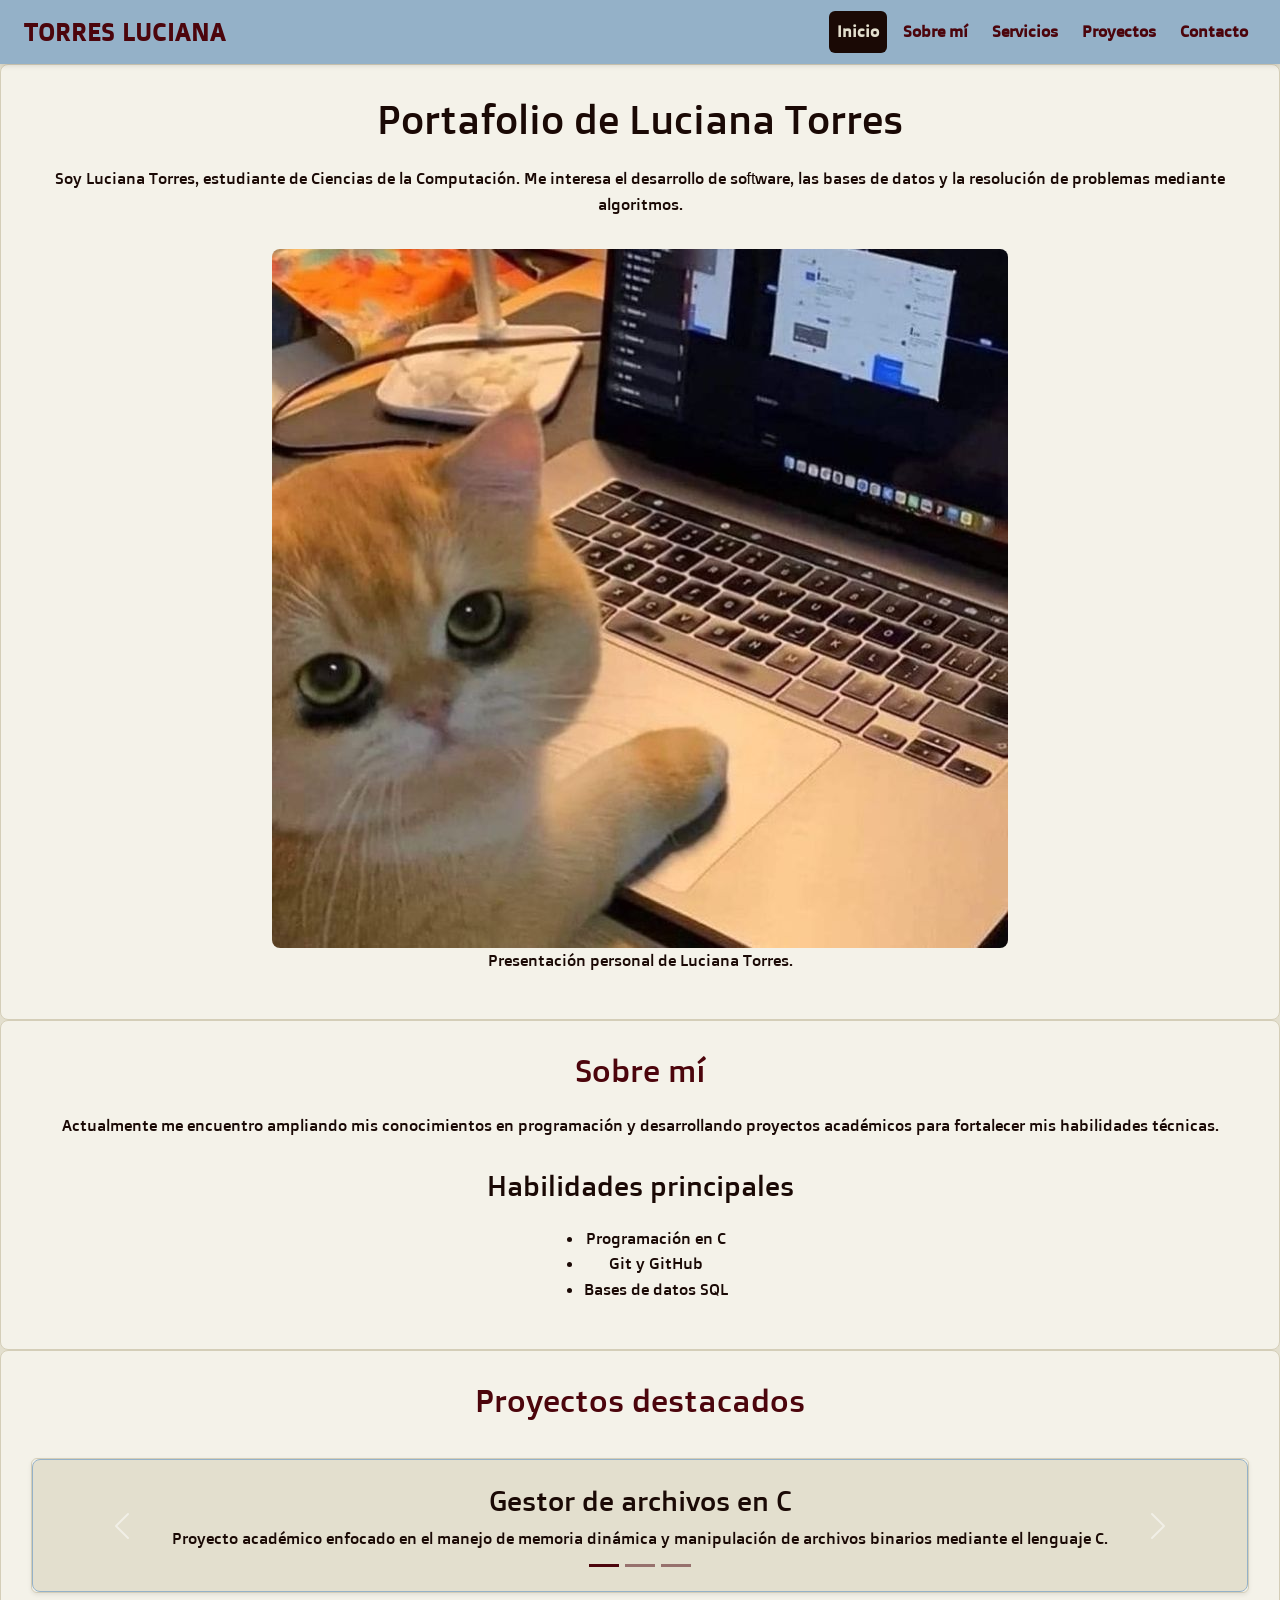
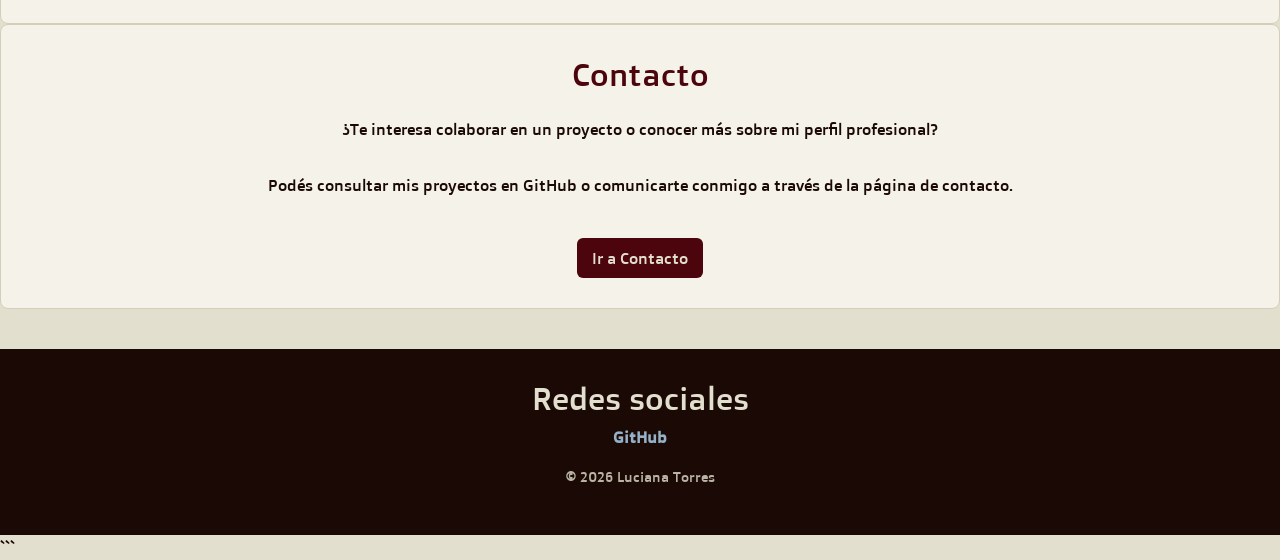
<file: index.html>
<!DOCTYPE html>
<html lang="es">
<head>
    <meta charset="UTF-8">
    <meta name="viewport" content="width=device-width, initial-scale=1.0">

    <!-- SEO -->
    <title>Portafolio de Luciana Torres | Estudiante de Ciencias de la Computación</title>
    <meta name="description" content="Portafolio profesional de Luciana Torres, estudiante de Ciencias de la Computación. Conocé sus habilidades en programación, bases de datos, Git, GitHub y sus proyectos académicos.">
    <meta name="keywords" content="Luciana Torres, portafolio, Ciencias de la Computación, programación, C, SQL, bases de datos, Git, GitHub, desarrollo web">

    <!-- Bootstrap CSS -->
    <link href="https://cdn.jsdelivr.net/npm/bootstrap@5.3.0/dist/css/bootstrap.min.css" rel="stylesheet">

    <!-- Librería AOS (Animate On Scroll) -->
    <link rel="stylesheet" href="https://unpkg.com/aos@next/dist/aos.css">

    <!-- CSS propio -->
    <link rel="stylesheet" href="styles/styles.css">
</head>

<body>

    <!-- Navegación principal -->
    <header class="sticky-top">
        <nav class="navbar navbar-expand-lg mi-navbar" aria-label="Navegación principal">
            <div class="container-fluid px-4">

                <a class="navbar-brand mi-logo" href="index.html">
                    TORRES LUCIANA
                </a>

                <button
                    class="navbar-toggler mi-toggler"
                    type="button"
                    data-bs-toggle="collapse"
                    data-bs-target="#navbarNav"
                    aria-controls="navbarNav"
                    aria-expanded="false"
                    aria-label="Abrir menú de navegación">
                    <span class="navbar-toggler-icon"></span>
                </button>

                <div class="collapse navbar-collapse justify-content-end" id="navbarNav">
                    <ul class="navbar-nav gap-2">
                        <li class="nav-item">
                            <a class="nav-link active" aria-current="page" href="index.html">
                                Inicio
                            </a>
                        </li>

                        <li class="nav-item">
                            <a class="nav-link" href="pages/sobre-mi.html">
                                Sobre mí
                            </a>
                        </li>

                        <li class="nav-item">
                            <a class="nav-link" href="pages/servicios.html">
                                Servicios
                            </a>
                        </li>

                        <li class="nav-item">
                            <a class="nav-link" href="pages/proyectos.html">
                                Proyectos
                            </a>
                        </li>

                        <li class="nav-item">
                            <a class="nav-link" href="pages/contacto.html">
                                Contacto
                            </a>
                        </li>
                    </ul>
                </div>
            </div>
        </nav>
    </header>

    <main>

        <!-- Presentación principal -->
        <section class="seccion-hero" data-aos="fade-up">
            <h1>Portafolio de Luciana Torres</h1>

            <p>
                Soy Luciana Torres, estudiante de Ciencias de la Computación.
                Me interesa el desarrollo de software, las bases de datos
                y la resolución de problemas mediante algoritmos.
            </p>

            <figure data-aos="zoom-in" data-aos-delay="200">
                <img
                    src="image/foto-presentacion-luciana-torres.jpg"
                    alt="Presentación del portafolio de Luciana Torres"
                    loading="lazy">

                <figcaption>
                    Presentación personal de Luciana Torres.
                </figcaption>
            </figure>
        </section>

        <!-- Información personal y habilidades -->
        <section class="seccion-sobre-mi" data-aos="fade-right">
            <h2>Sobre mí</h2>

            <p>
                Actualmente me encuentro ampliando mis conocimientos en
                programación y desarrollando proyectos académicos para fortalecer
                mis habilidades técnicas.
            </p>

            <h3>Habilidades principales</h3>

            <ul>
                <li data-aos="fade-up" data-aos-delay="100">
                    Programación en C
                </li>

                <li data-aos="fade-up" data-aos-delay="200">
                    Git y GitHub
                </li>

                <li data-aos="fade-up" data-aos-delay="300">
                    Bases de datos SQL
                </li>
            </ul>
        </section>

        <!-- Proyectos destacados -->
        <section class="seccion-proyectos w-100" data-aos="fade-left">
            <h2>Proyectos destacados</h2>

            <div
                id="carouselProyectosIndex"
                class="carousel slide w-100 mt-3"
                data-bs-ride="carousel"
                aria-label="Carrusel de proyectos destacados">

                <div class="carousel-indicators">
                    <button
                        type="button"
                        data-bs-target="#carouselProyectosIndex"
                        data-bs-slide-to="0"
                        class="active"
                        aria-current="true"
                        aria-label="Ver proyecto 1">
                    </button>

                    <button
                        type="button"
                        data-bs-target="#carouselProyectosIndex"
                        data-bs-slide-to="1"
                        aria-label="Ver proyecto 2">
                    </button>

                    <button
                        type="button"
                        data-bs-target="#carouselProyectosIndex"
                        data-bs-slide-to="2"
                        aria-label="Ver proyecto 3">
                    </button>
                </div>

                <div class="carousel-inner rounded shadow-sm">

                    <div class="carousel-item active">
                        <article class="tarjeta-proyecto p-4 text-center">
                            <h3>Gestor de archivos en C</h3>

                            <p>
                                Proyecto académico enfocado en el manejo de
                                memoria dinámica y manipulación de archivos
                                binarios mediante el lenguaje C.
                            </p>
                        </article>
                    </div>

                    <div class="carousel-item">
                        <article class="tarjeta-proyecto p-4 text-center">
                            <h3>Base de datos SQL</h3>

                            <p>
                                Proyecto de modelado relacional, normalización
                                y consultas SQL para la gestión de un sistema
                                educativo.
                            </p>
                        </article>
                    </div>

                    <div class="carousel-item">
                        <article class="tarjeta-proyecto p-4 text-center">
                            <h3>Portafolio web responsive</h3>

                            <p>
                                Sitio web desarrollado con metodología
                                Mobile-First, CSS Grid, Flexbox y Bootstrap 5.
                            </p>
                        </article>
                    </div>

                </div>

                <button
                    class="carousel-control-prev"
                    type="button"
                    data-bs-target="#carouselProyectosIndex"
                    data-bs-slide="prev"
                    aria-label="Proyecto anterior">

                    <span
                        class="carousel-control-prev-icon"
                        aria-hidden="true">
                    </span>

                    <span class="visually-hidden">
                        Proyecto anterior
                    </span>
                </button>

                <button
                    class="carousel-control-next"
                    type="button"
                    data-bs-target="#carouselProyectosIndex"
                    data-bs-slide="next"
                    aria-label="Proyecto siguiente">

                    <span
                        class="carousel-control-next-icon"
                        aria-hidden="true">
                    </span>

                    <span class="visually-hidden">
                        Proyecto siguiente
                    </span>
                </button>
            </div>
        </section>

        <!-- Contacto -->
        <section class="seccion-contacto" data-aos="zoom-in">
            <h2>Contacto</h2>

            <p>
                ¿Te interesa colaborar en un proyecto o conocer más
                sobre mi perfil profesional?
            </p>

            <p>
                Podés consultar mis proyectos en GitHub o comunicarte
                conmigo a través de la página de contacto.
            </p>

            <a
                href="pages/contacto.html"
                class="btn btn-mi-estilo mt-2"
                data-aos="flip-up"
                data-aos-delay="200">
                Ir a Contacto
            </a>
        </section>

    </main>

    <!-- Pie de página -->
    <footer>
        <div class="redes">
            <h2>Redes sociales</h2>

            <a
                href="https://github.com/luciana-torres"
                target="_blank"
                rel="noopener noreferrer"
                class="link-footer"
                aria-label="Visitar perfil de Luciana Torres en GitHub">
                GitHub
            </a>
        </div>

        <p class="copyright">
            &copy; 2026 Luciana Torres
        </p>
    </footer>

    <!-- Bootstrap JS -->
    <script src="https://cdn.jsdelivr.net/npm/bootstrap@5.3.0/dist/js/bootstrap.bundle.min.js"></script>

    <!-- AOS JS -->
    <script src="https://unpkg.com/aos@next/dist/aos.js"></script>

    <script>
        AOS.init({
            duration: 800,
            once: true
        });
    </script>

</body>
</html>
```
</file>
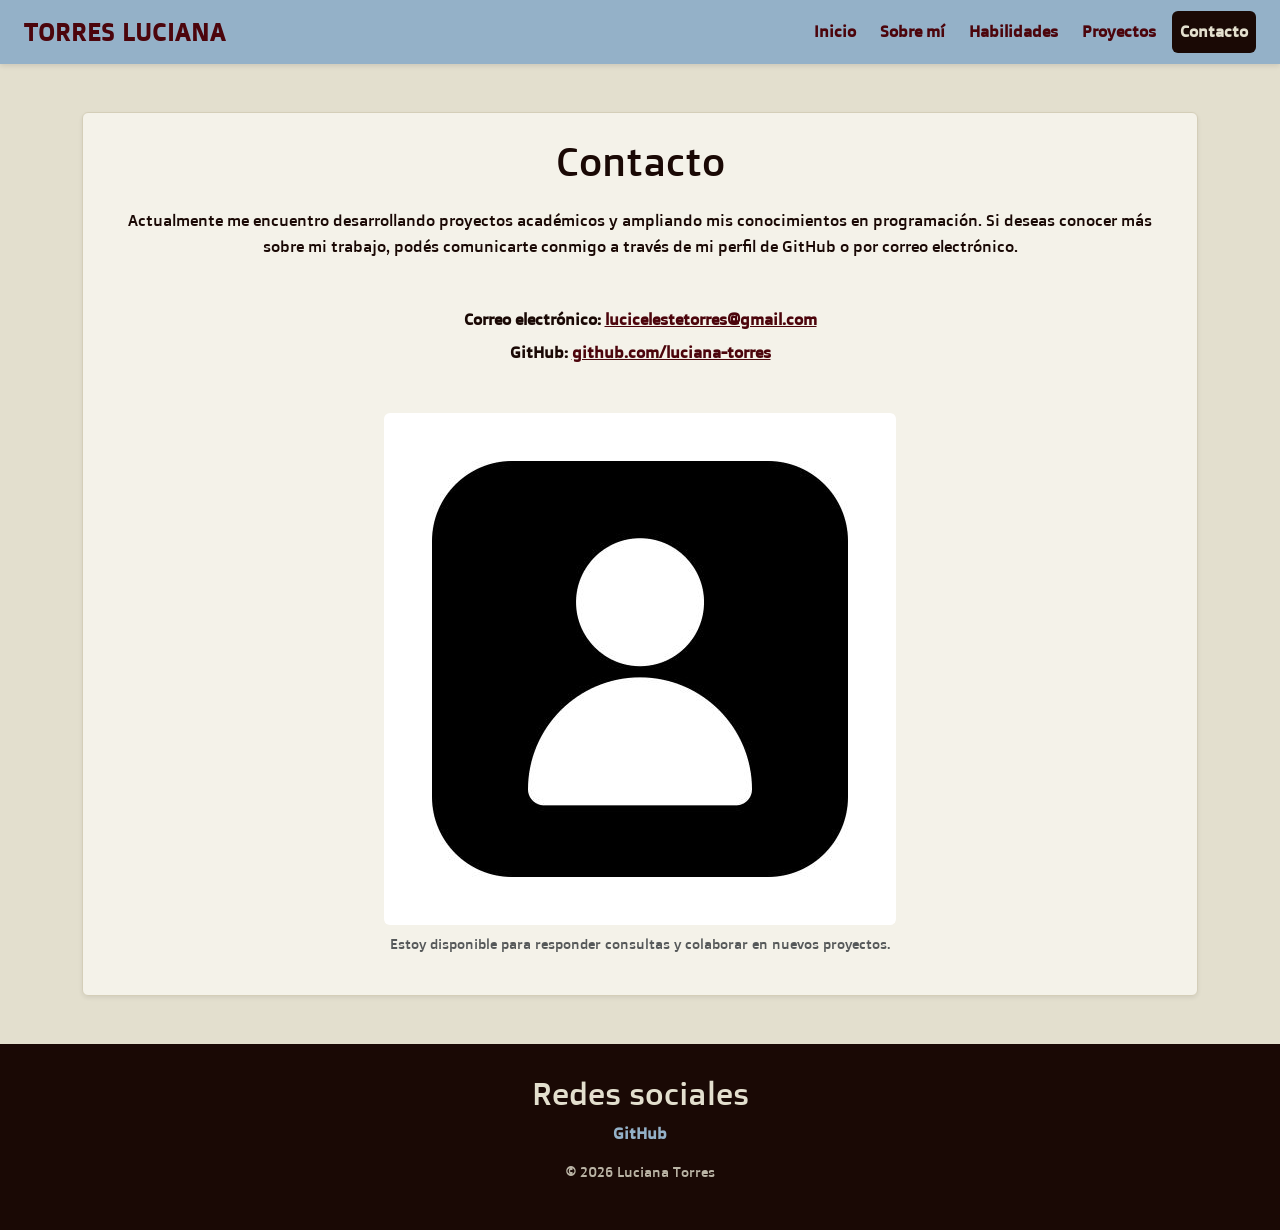
<file: pages/contacto.html>
<!DOCTYPE html>
<html lang="es">
<head>
    <meta charset="UTF-8">
    <meta name="viewport" content="width=device-width, initial-scale=1.0">

    <!-- SEO -->
    <title>Contacto | Luciana Torres - Portafolio de Ciencias de la Computación</title>
    <meta name="description" content="Contactá a Luciana Torres para conocer más sobre sus proyectos de programación, análisis de datos y desarrollo web. Encontrá sus medios de contacto y perfil de GitHub.">
    <meta name="keywords" content="Luciana Torres, contacto, portafolio, programación, análisis de datos, desarrollo web, GitHub, Ciencias de la Computación">

    <!-- Librería AOS (Animate On Scroll) -->
    <link rel="stylesheet" href="https://unpkg.com/aos@next/dist/aos.css">

    <!-- Bootstrap CSS -->
    <link
        href="https://cdn.jsdelivr.net/npm/bootstrap@5.3.0/dist/css/bootstrap.min.css"
        rel="stylesheet"
    >

    <!-- CSS propio -->
    <link rel="stylesheet" href="../styles/styles.css">
</head>

<body>

    <!-- Navegación principal -->
    <header class="sticky-top">
        <nav class="navbar navbar-expand-lg mi-navbar" aria-label="Navegación principal">
            <div class="container-fluid px-4">

                <a class="navbar-brand mi-logo" href="../index.html">
                    TORRES LUCIANA
                </a>

                <button
                    class="navbar-toggler mi-toggler"
                    type="button"
                    data-bs-toggle="collapse"
                    data-bs-target="#navbarNavContacto"
                    aria-controls="navbarNavContacto"
                    aria-expanded="false"
                    aria-label="Abrir menú de navegación"
                >
                    <span class="navbar-toggler-icon"></span>
                </button>

                <div
                    class="collapse navbar-collapse justify-content-end"
                    id="navbarNavContacto"
                >
                    <ul class="navbar-nav gap-2">

                        <li class="nav-item">
                            <a class="nav-link" href="../index.html">
                                Inicio
                            </a>
                        </li>

                        <li class="nav-item">
                            <a class="nav-link" href="sobre-mi.html">
                                Sobre mí
                            </a>
                        </li>

                        <li class="nav-item">
                            <a class="nav-link" href="servicios.html">
                                Habilidades
                            </a>
                        </li>

                        <li class="nav-item">
                            <a class="nav-link" href="proyectos.html">
                                Proyectos
                            </a>
                        </li>

                        <li class="nav-item">
                            <a
                                class="nav-link active"
                                aria-current="page"
                                href="contacto.html"
                            >
                                Contacto
                            </a>
                        </li>

                    </ul>
                </div>
            </div>
        </nav>
    </header>

    <main class="container my-5">

        <!-- Información de contacto -->
        <section
            class="seccion-contacto p-4 rounded shadow-sm"
            data-aos="fade-up"
        >

            <h1
                data-aos="fade-down"
                data-aos-delay="100"
            >
                Contacto
            </h1>

            <p
                data-aos="fade-up"
                data-aos-delay="200"
            >
                Actualmente me encuentro desarrollando proyectos académicos
                y ampliando mis conocimientos en programación. Si deseas
                conocer más sobre mi trabajo, podés comunicarte conmigo
                a través de mi perfil de GitHub o por correo electrónico.
            </p>

            <!-- Medios de contacto -->
            <ul class="list-unstyled d-flex flex-column gap-2 my-3">

                <li data-aos="fade-right" data-aos-delay="300">
                    <strong>Correo electrónico:</strong>

                    <a
                        href="mailto:lucicelestetorres@gmail.com"
                        class="link-contacto"
                    >
                        lucicelestetorres@gmail.com
                    </a>
                </li>

                <li data-aos="fade-right" data-aos-delay="400">
                    <strong>GitHub:</strong>

                    <a
                        href="https://github.com/luciana-torres"
                        target="_blank"
                        rel="noopener noreferrer"
                        class="link-contacto"
                        aria-label="Visitar perfil de Luciana Torres en GitHub"
                    >
                        github.com/luciana-torres
                    </a>
                </li>

            </ul>

            <!-- Imagen relacionada con el desarrollo -->
            <figure
                class="figure mt-3 text-center"
                data-aos="zoom-in"
                data-aos-delay="500"
            >

                <img
                    src="../image/contacto-desarrollo-proyectos.jpg"
                    alt="Espacio de trabajo relacionado con programación y desarrollo de proyectos"
                    class="figure-img img-fluid rounded"
                    loading="lazy"
                >

                <figcaption class="figure-caption">
                    Estoy disponible para responder consultas y colaborar
                    en nuevos proyectos.
                </figcaption>

            </figure>

        </section>

    </main>

    <!-- Pie de página -->
    <footer>

        <div class="redes">

            <h2>
                Redes sociales
            </h2>

            <a
                href="https://github.com/luciana-torres"
                target="_blank"
                rel="noopener noreferrer"
                class="link-footer"
                aria-label="Visitar perfil de Luciana Torres en GitHub"
            >
                GitHub
            </a>

        </div>

        <p class="copyright">
            &copy; 2026 Luciana Torres
        </p>

    </footer>

    <!-- Bootstrap JS -->
    <script
        src="https://cdn.jsdelivr.net/npm/bootstrap@5.3.0/dist/js/bootstrap.bundle.min.js"
    ></script>

    <!-- AOS JS -->
    <script src="https://unpkg.com/aos@next/dist/aos.js"></script>

    <script>
        AOS.init({
            duration: 800,
            once: true
        });
    </script>

</body>
</html>
</file>
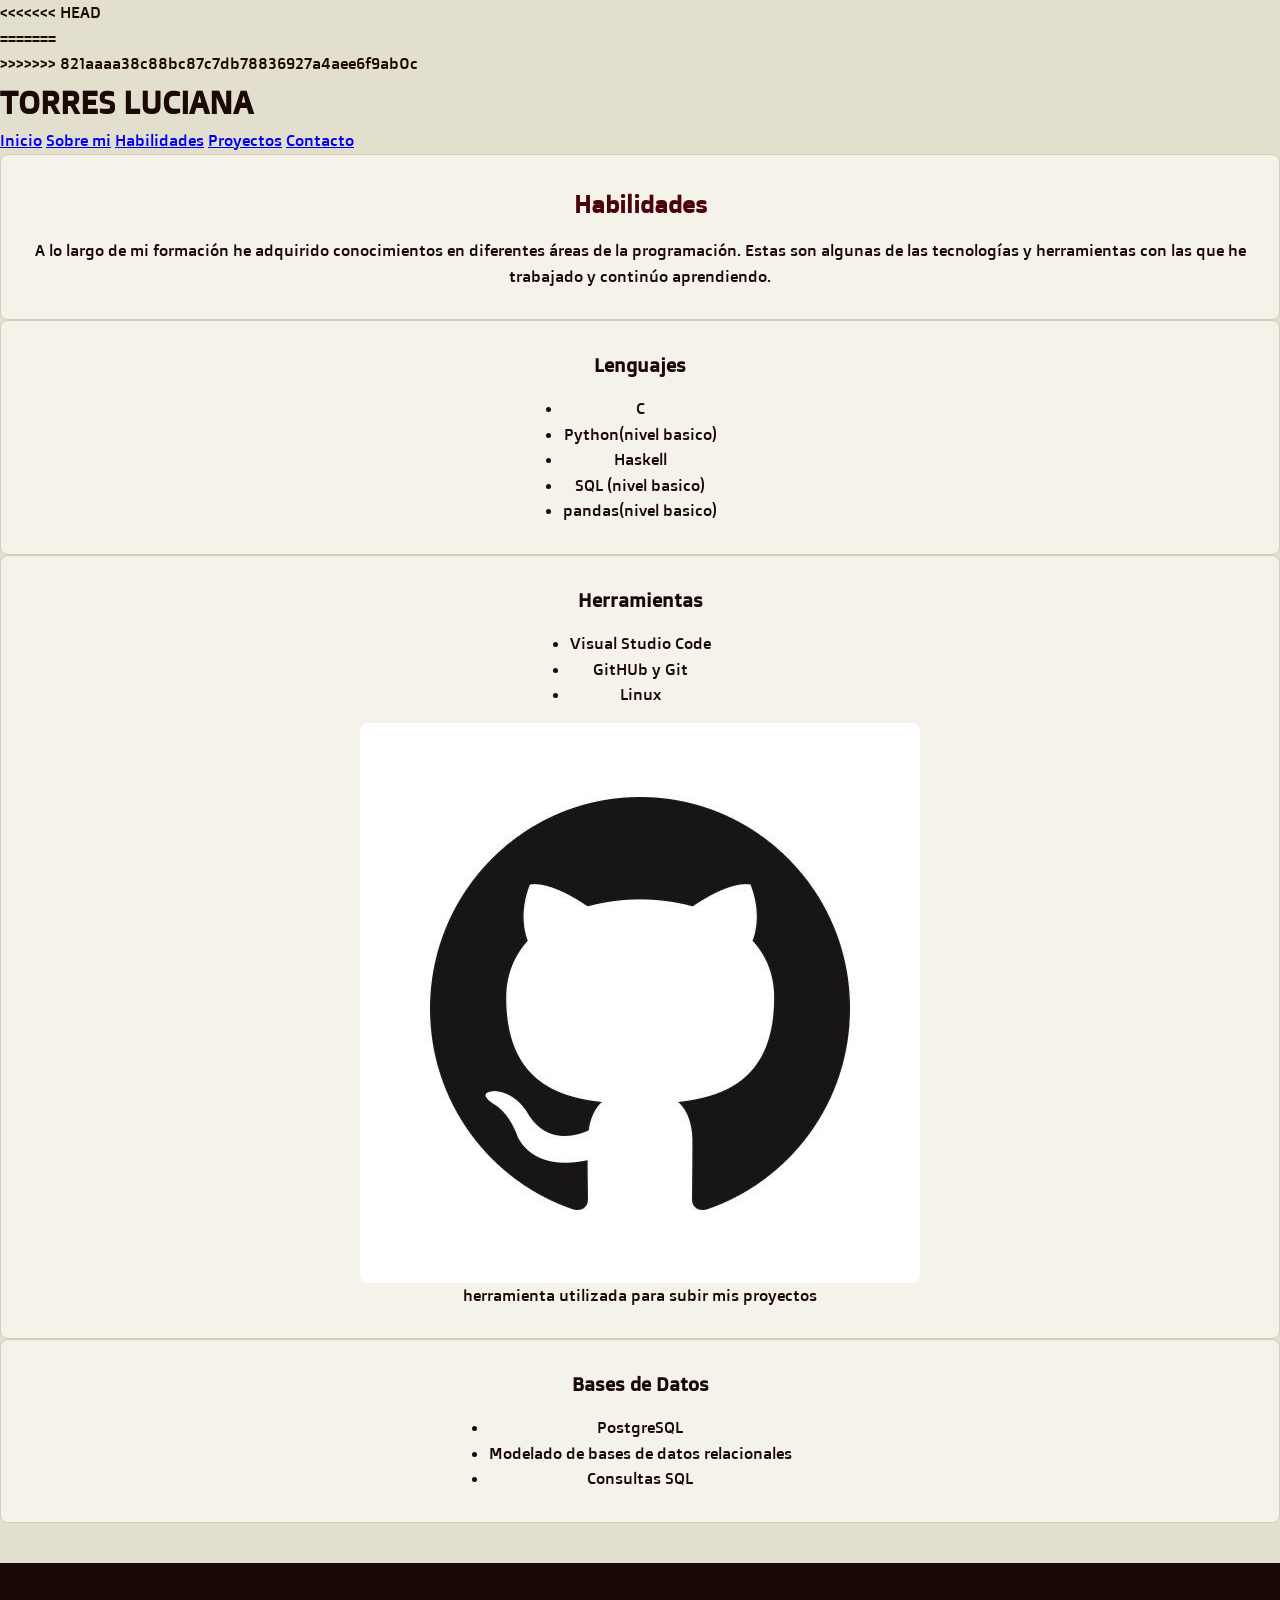
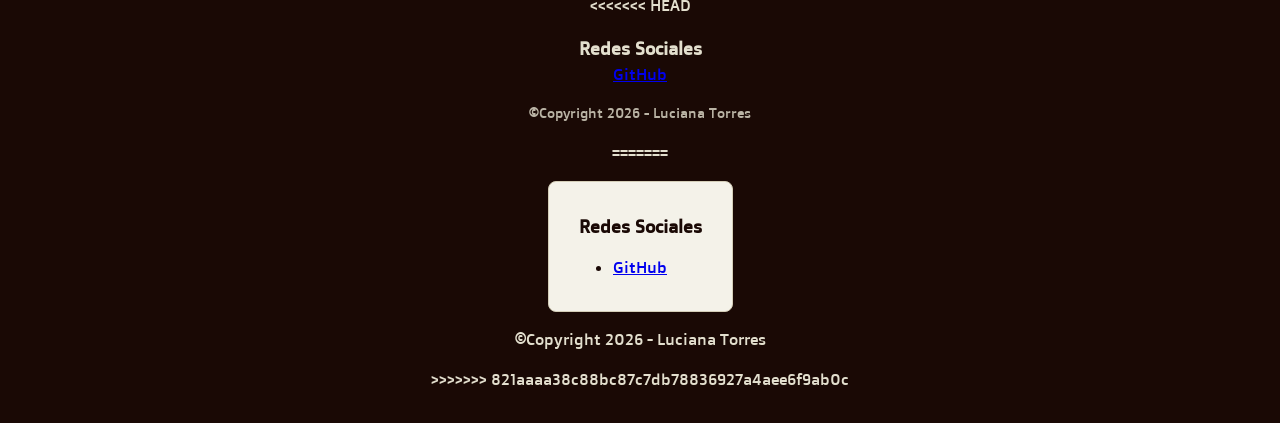
<file: pages/habilidades.html>
<!DOCTYPE html>
<html lang="es">
<head>
    <meta charset="UTF-8">
    <meta name="viewport" content="width=device-width, initial-scale=1.0">
    <title>TORRES LUCIANA |Portafolio personal</title>
<<<<<<< HEAD

    <!-- Enlace a archivo CSS externo -->
    <link rel="stylesheet" href="../styles/styles.css">
</head>
<body>
    <header class="cabecera">
=======
</head>
<body>
    <header>
>>>>>>> 821aaaa38c88bc87c7db78836927a4aee6f9ab0c
        <h1>
            TORRES LUCIANA
        </h1>

        <nav>
            <a href="../index.html">Inicio</a>
            <a href="sobre_mi.html"">Sobre mi</a>
            <a href="#">Habilidades</a>
            <a href="proyectos.html">Proyectos</a>
            <a href="contacto.html">Contacto</a>
        </nav>
    </header>

    <main>
        <section>
            <h2>Habilidades</h2>

        <p>
            A lo largo de mi formación he adquirido conocimientos en diferentes
            áreas de la programación. Estas son algunas de las tecnologías y
            herramientas con las que he trabajado y continúo aprendiendo.
        </p>

        </section>

        <section>
            <h3>Lenguajes</h3>

            <ul>
                <li>C</li>
                <li>Python(nivel basico)</li>
                <li>Haskell</li>
                <li>SQL (nivel basico)</li>
                <li>pandas(nivel basico)</li>
            </ul>

        </section>

        <section>
            <h3>Herramientas</h3>

            <ul>
                <li>Visual Studio Code</li>
                <li>GitHUb y Git</li>
                <li>Linux</li>
            </ul>

            <figure>
                <img src="../image/herramienta.jpg" alt="logo de github">
                <figcaption>herramienta utilizada para subir mis proyectos</figcaption>
            </figure>
        </section>

        <section>
            <h3>Bases de Datos</h3>

            <ul>
                <li>PostgreSQL</li>
                <li>Modelado de bases de datos relacionales</li>
                <li>Consultas SQL</li>
            </ul>
        </section>
    </main>

    <footer>
<<<<<<< HEAD
        <div class="redes">
            <h3>Redes Sociales</h3>
            <a href="https://github.com/luciana-torres" target="_blank">GitHub</a>
        </div>
        
        <p class="copyright">&copy;Copyright 2026 - Luciana Torres</p>
=======
        <section>
            <h3>Redes Sociales</h3>
            <ul>
                <li><a href="https://github.com/luciana-torres" target="_blank">GitHub</a></li>
            </ul>

        </section>

        <p>©Copyright 2026 - Luciana Torres</p>

>>>>>>> 821aaaa38c88bc87c7db78836927a4aee6f9ab0c
    </footer>
    
</body>
</html>
</file>
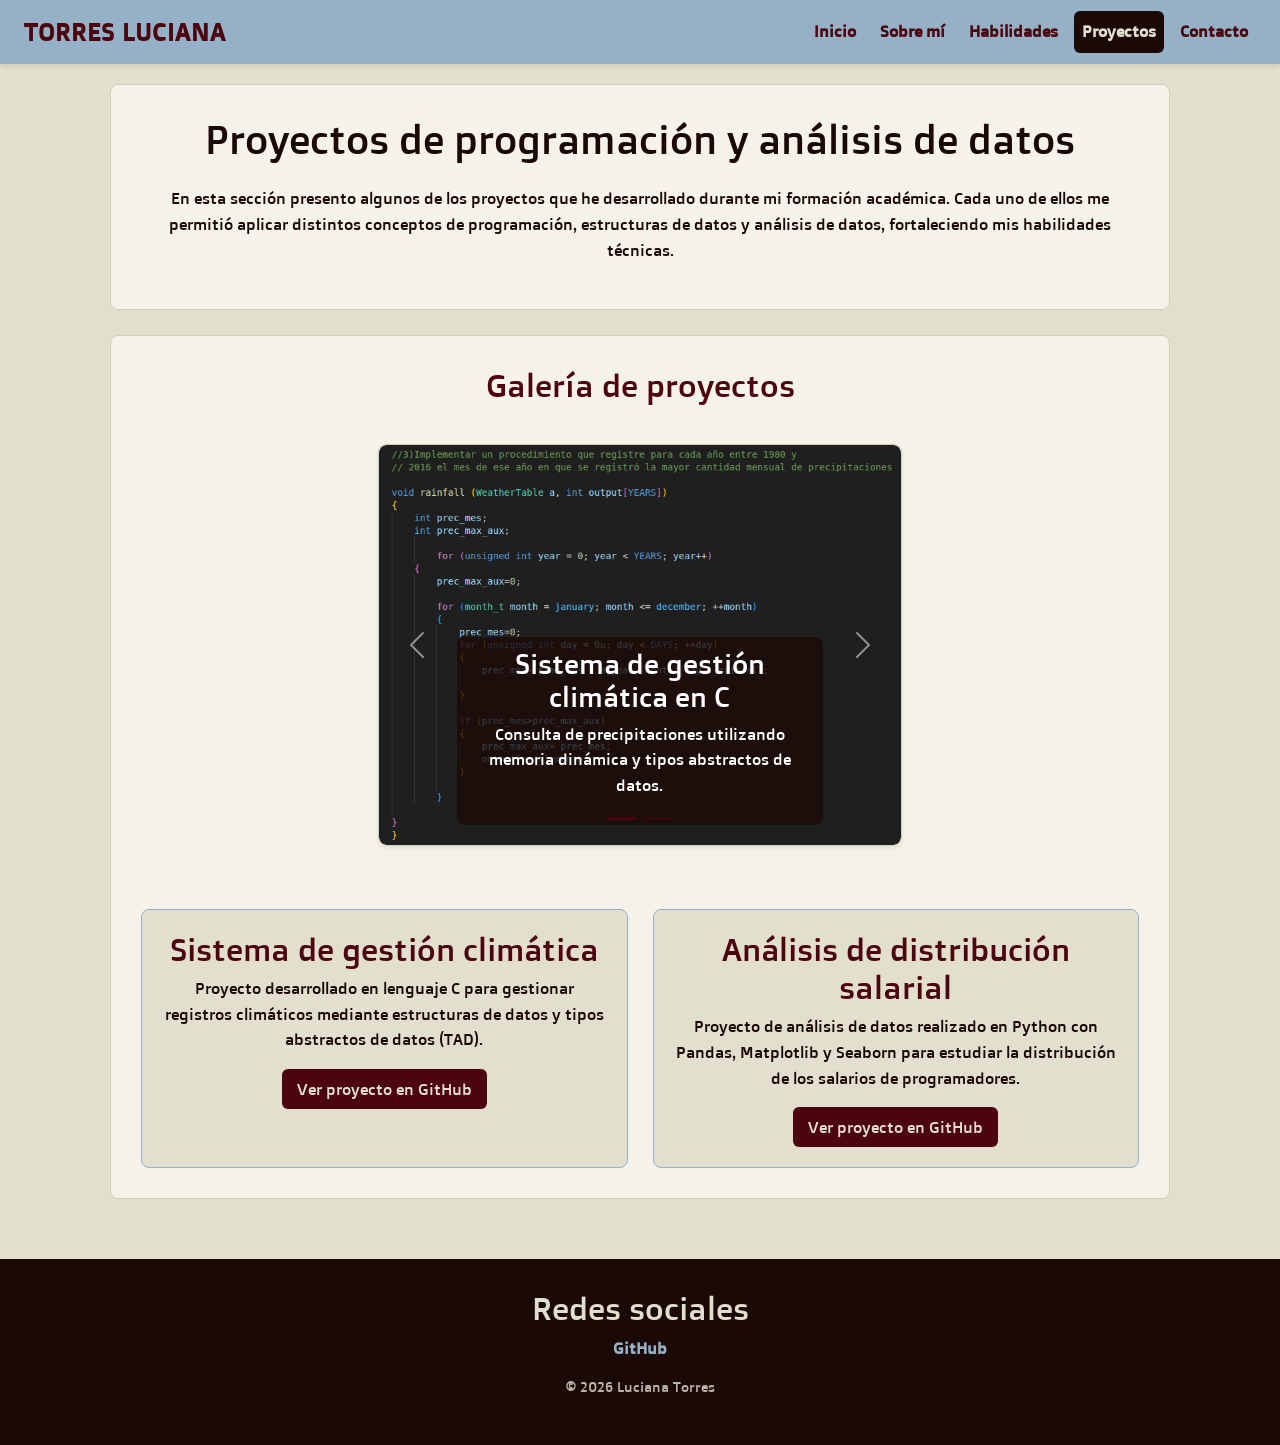
<file: pages/proyectos.html>
<!DOCTYPE html>
<html lang="es">
<head>
    <meta charset="UTF-8">
    <meta name="viewport" content="width=device-width, initial-scale=1.0">

    <!-- SEO -->
    <title>Proyectos de programación y análisis de datos | Luciana Torres</title>
    <meta name="description" content="Conocé los proyectos académicos de Luciana Torres en programación C, estructuras de datos, gestión climática y análisis de datos con Python, Pandas y visualización.">
    <meta name="keywords" content="Luciana Torres, proyectos de programación, proyectos académicos, lenguaje C, estructuras de datos, análisis de datos, Python, Pandas, Matplotlib, Seaborn">

    <!-- Librería AOS (Animate On Scroll) -->
    <link rel="stylesheet" href="https://unpkg.com/aos@next/dist/aos.css">

    <!-- Bootstrap CSS -->
    <link
        href="https://cdn.jsdelivr.net/npm/bootstrap@5.3.0/dist/css/bootstrap.min.css"
        rel="stylesheet"
    >

    <!-- CSS propio -->
    <link rel="stylesheet" href="../styles/styles.css">
</head>

<body>

    <!-- Navegación principal -->
    <header class="sticky-top">
        <nav class="navbar navbar-expand-lg mi-navbar" aria-label="Navegación principal">
            <div class="container-fluid px-4">

                <a class="navbar-brand mi-logo" href="../index.html">
                    TORRES LUCIANA
                </a>

                <button
                    class="navbar-toggler mi-toggler"
                    type="button"
                    data-bs-toggle="collapse"
                    data-bs-target="#navbarNav"
                    aria-controls="navbarNav"
                    aria-expanded="false"
                    aria-label="Abrir menú de navegación"
                >
                    <span class="navbar-toggler-icon"></span>
                </button>

                <div
                    class="collapse navbar-collapse justify-content-end"
                    id="navbarNav"
                >
                    <ul class="navbar-nav gap-2">

                        <li class="nav-item">
                            <a class="nav-link" href="../index.html">
                                Inicio
                            </a>
                        </li>

                        <li class="nav-item">
                            <a class="nav-link" href="sobre-mi.html">
                                Sobre mí
                            </a>
                        </li>

                        <li class="nav-item">
                            <a class="nav-link" href="servicios.html">
                                Habilidades
                            </a>
                        </li>

                        <li class="nav-item">
                            <a
                                class="nav-link active"
                                aria-current="page"
                                href="proyectos.html"
                            >
                                Proyectos
                            </a>
                        </li>

                        <li class="nav-item">
                            <a class="nav-link" href="contacto.html">
                                Contacto
                            </a>
                        </li>

                    </ul>
                </div>
            </div>
        </nav>
    </header>

    <main class="main-proyectos">

        <!-- Introducción -->
        <section
            class="seccion-intro-proyectos"
            data-aos="fade-down"
        >
            <h1>Proyectos de programación y análisis de datos</h1>

            <p>
                En esta sección presento algunos de los proyectos que he
                desarrollado durante mi formación académica. Cada uno de ellos
                me permitió aplicar distintos conceptos de programación,
                estructuras de datos y análisis de datos, fortaleciendo
                mis habilidades técnicas.
            </p>
        </section>

        <!-- Galería de proyectos -->
        <section class="seccion-galeria-proyectos">

            <h2
                class="text-center mb-4"
                data-aos="fade-up"
            >
                Galería de proyectos
            </h2>

            <div
                id="carouselGaleriaProyectos"
                class="carousel slide shadow-sm rounded overflow-hidden mb-5"
                data-bs-ride="carousel"
                data-aos="zoom-in"
                data-aos-delay="100"
                aria-label="Galería de proyectos académicos"
            >

                <div class="carousel-indicators">

                    <button
                        type="button"
                        data-bs-target="#carouselGaleriaProyectos"
                        data-bs-slide-to="0"
                        class="active"
                        aria-current="true"
                        aria-label="Ver proyecto de gestión climática"
                    ></button>

                    <button
                        type="button"
                        data-bs-target="#carouselGaleriaProyectos"
                        data-bs-slide-to="1"
                        aria-label="Ver proyecto de análisis salarial"
                    ></button>

                </div>

                <div class="carousel-inner">

                    <!-- Proyecto de gestión climática -->
                    <div class="carousel-item active">

                        <img
                            src="../image/sistema-gestion-climatica-c.png"
                            class="d-block w-100 img-carousel"
                            alt="Captura del sistema de gestión climática desarrollado en lenguaje C"
                            loading="lazy"
                        >

                        <div class="carousel-caption d-none d-md-block caption-custom">

                            <h3>
                                Sistema de gestión climática en C
                            </h3>

                            <p>
                                Consulta de precipitaciones utilizando
                                memoria dinámica y tipos abstractos de datos.
                            </p>

                        </div>
                    </div>

                    <!-- Proyecto de análisis salarial -->
                    <div class="carousel-item">

                        <img
                            src="../image/analisis-distribucion-salarial-python.png"
                            class="d-block w-100 img-carousel"
                            alt="Gráfico de distribución salarial realizado con Python y herramientas de análisis de datos"
                            loading="lazy"
                        >

                        <div class="carousel-caption d-none d-md-block caption-custom">

                            <h3>
                                Análisis de distribución salarial
                            </h3>

                            <p>
                                Análisis de datos mediante Python, Pandas,
                                Matplotlib y Seaborn.
                            </p>

                        </div>
                    </div>

                </div>

                <button
                    class="carousel-control-prev"
                    type="button"
                    data-bs-target="#carouselGaleriaProyectos"
                    data-bs-slide="prev"
                    aria-label="Proyecto anterior"
                >
                    <span
                        class="carousel-control-prev-icon"
                        aria-hidden="true"
                    ></span>

                    <span class="visually-hidden">
                        Proyecto anterior
                    </span>
                </button>

                <button
                    class="carousel-control-next"
                    type="button"
                    data-bs-target="#carouselGaleriaProyectos"
                    data-bs-slide="next"
                    aria-label="Proyecto siguiente"
                >
                    <span
                        class="carousel-control-next-icon"
                        aria-hidden="true"
                    ></span>

                    <span class="visually-hidden">
                        Proyecto siguiente
                    </span>
                </button>

            </div>

            <!-- Descripción de proyectos -->
            <div class="galeria-proyectos">

                <article
                    class="tarjeta-proyecto"
                    data-aos="fade-right"
                    data-aos-delay="200"
                >
                    <h2>
                        Sistema de gestión climática
                    </h2>

                    <p>
                        Proyecto desarrollado en lenguaje C para gestionar
                        registros climáticos mediante estructuras de datos
                        y tipos abstractos de datos (TAD).
                    </p>

                    <a
                        href="https://github.com/luciana-torres"
                        target="_blank"
                        rel="noopener noreferrer"
                        class="btn btn-mi-estilo align-self-start"
                        aria-label="Ver el proyecto de gestión climática en GitHub"
                    >
                        Ver proyecto en GitHub
                    </a>
                </article>

                <article
                    class="tarjeta-proyecto"
                    data-aos="fade-left"
                    data-aos-delay="300"
                >
                    <h2>
                        Análisis de distribución salarial
                    </h2>

                    <p>
                        Proyecto de análisis de datos realizado en Python
                        con Pandas, Matplotlib y Seaborn para estudiar
                        la distribución de los salarios de programadores.
                    </p>

                    <a
                        href="https://github.com/luciana-torres"
                        target="_blank"
                        rel="noopener noreferrer"
                        class="btn btn-mi-estilo align-self-start"
                        aria-label="Ver el proyecto de análisis salarial en GitHub"
                    >
                        Ver proyecto en GitHub
                    </a>
                </article>

            </div>

        </section>

    </main>

    <!-- Pie de página -->
    <footer>

        <div class="redes">

            <h2>
                Redes sociales
            </h2>

            <a
                href="https://github.com/luciana-torres"
                target="_blank"
                rel="noopener noreferrer"
                class="link-footer"
                aria-label="Visitar perfil de Luciana Torres en GitHub"
            >
                GitHub
            </a>

        </div>

        <p class="copyright">
            &copy; 2026 Luciana Torres
        </p>

    </footer>

    <!-- Bootstrap JS -->
    <script
        src="https://cdn.jsdelivr.net/npm/bootstrap@5.3.0/dist/js/bootstrap.bundle.min.js"
    ></script>

    <!-- AOS JS -->
    <script src="https://unpkg.com/aos@next/dist/aos.js"></script>

    <script>
        AOS.init({
            duration: 800,
            once: true
        });
    </script>

</body>
</html>
</file>
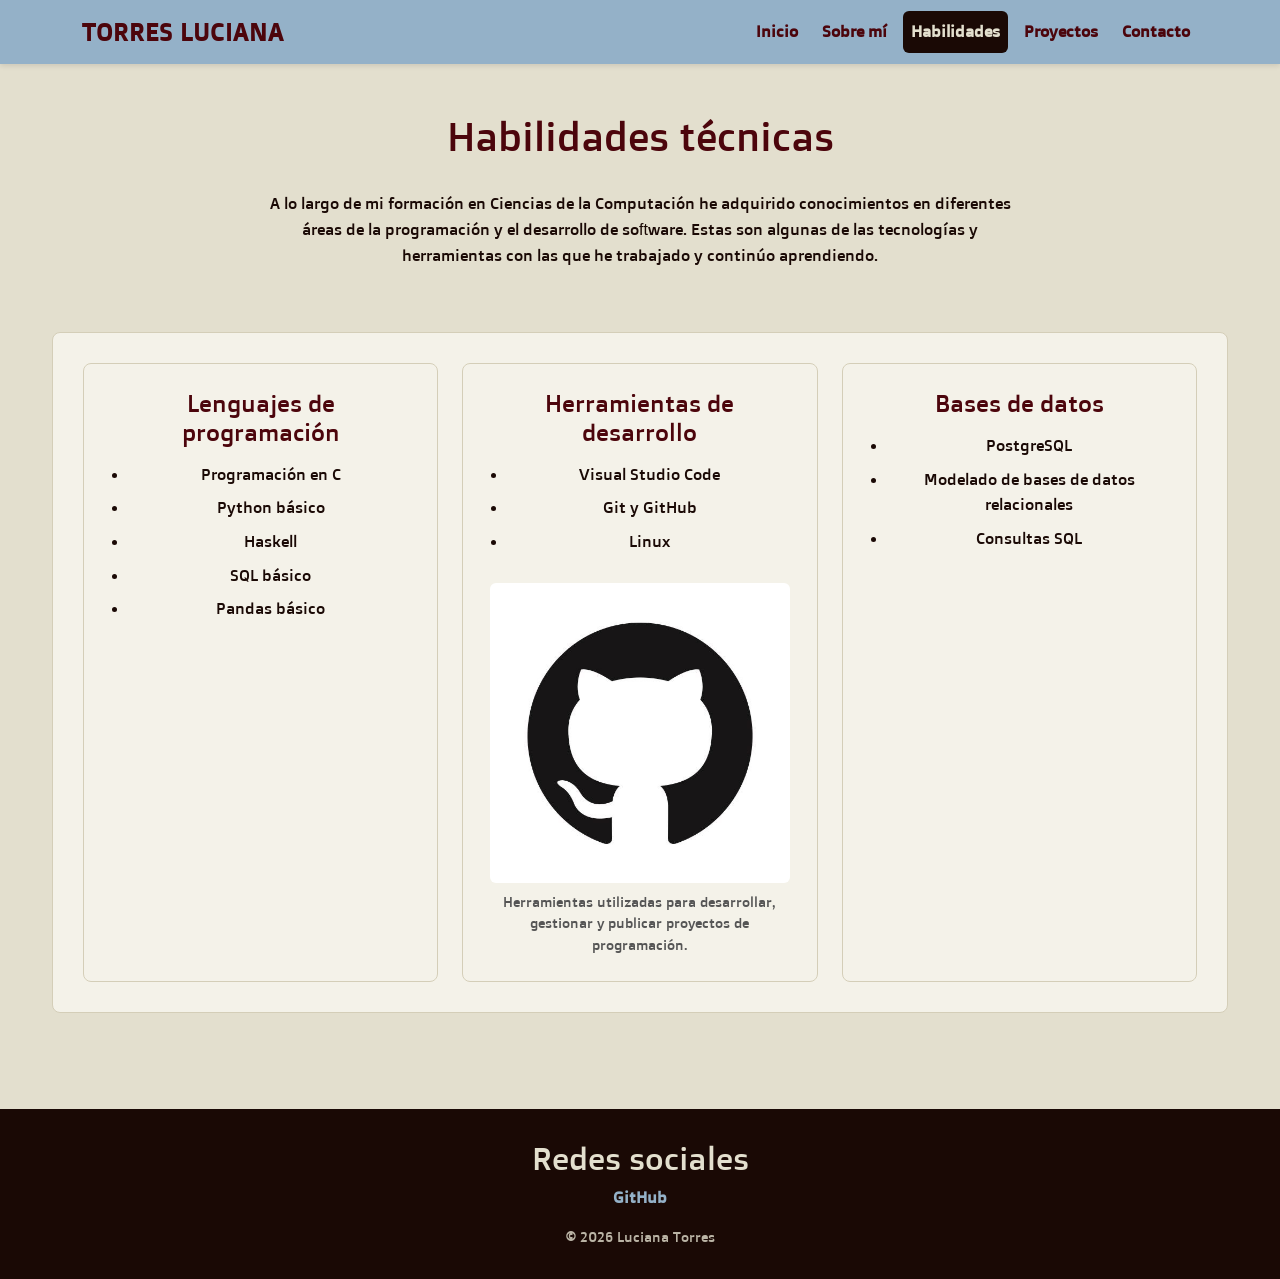
<file: pages/servicios.html>
<!DOCTYPE html>
<html lang="es">
<head>
    <meta charset="UTF-8">
    <meta name="viewport" content="width=device-width, initial-scale=1.0">

    <!-- SEO -->
    <title>Habilidades técnicas | Luciana Torres - Programación y Bases de Datos</title>
    <meta name="description" content="Conocé las habilidades técnicas de Luciana Torres en programación, C, Python, Haskell, SQL, bases de datos, Git, GitHub, Linux y herramientas de desarrollo.">
    <meta name="keywords" content="Luciana Torres, habilidades técnicas, programación, C, Python, Haskell, SQL, PostgreSQL, bases de datos, Git, GitHub, Linux">

    <!-- Librería AOS (Animate On Scroll) -->
    <link rel="stylesheet" href="https://unpkg.com/aos@next/dist/aos.css">

    <!-- Bootstrap CSS -->
    <link
        href="https://cdn.jsdelivr.net/npm/bootstrap@5.3.0/dist/css/bootstrap.min.css"
        rel="stylesheet"
    >

    <!-- CSS propio -->
    <link rel="stylesheet" href="../styles/styles.css">
</head>

<body>

    <!-- Navegación principal -->
    <header class="sticky-top">
        <nav class="navbar navbar-expand-lg mi-navbar" aria-label="Navegación principal">
            <div class="container">

                <a class="navbar-brand mi-logo" href="../index.html">
                    TORRES LUCIANA
                </a>

                <button
                    class="navbar-toggler mi-toggler"
                    type="button"
                    data-bs-toggle="collapse"
                    data-bs-target="#navbarNavServicios"
                    aria-controls="navbarNavServicios"
                    aria-expanded="false"
                    aria-label="Abrir menú de navegación"
                >
                    <span class="navbar-toggler-icon"></span>
                </button>

                <div
                    class="collapse navbar-collapse justify-content-end"
                    id="navbarNavServicios"
                >
                    <ul class="navbar-nav gap-2">

                        <li class="nav-item">
                            <a class="nav-link" href="../index.html">
                                Inicio
                            </a>
                        </li>

                        <li class="nav-item">
                            <a class="nav-link" href="sobre-mi.html">
                                Sobre mí
                            </a>
                        </li>

                        <li class="nav-item">
                            <a
                                class="nav-link active"
                                aria-current="page"
                                href="servicios.html"
                            >
                                Habilidades
                            </a>
                        </li>

                        <li class="nav-item">
                            <a class="nav-link" href="proyectos.html">
                                Proyectos
                            </a>
                        </li>

                        <li class="nav-item">
                            <a class="nav-link" href="contacto.html">
                                Contacto
                            </a>
                        </li>

                    </ul>
                </div>
            </div>
        </nav>
    </header>

    <!-- Contenido principal -->
    <main class="container py-5 main-servicios">

        <!-- Presentación de habilidades -->
        <section
            class="seccion-intro-servicios text-center mb-5"
            data-aos="fade-down"
        >
            <h1 class="mb-3">
                Habilidades técnicas
            </h1>

            <p class="mx-auto">
                A lo largo de mi formación en Ciencias de la Computación
                he adquirido conocimientos en diferentes áreas de la
                programación y el desarrollo de software. Estas son algunas
                de las tecnologías y herramientas con las que he trabajado
                y continúo aprendiendo.
            </p>
        </section>

        <!-- Habilidades técnicas -->
        <section aria-labelledby="titulo-habilidades">

            <h2 id="titulo-habilidades" class="visually-hidden">
                Tecnologías y herramientas
            </h2>

            <div class="row g-4">

                <!-- Lenguajes de programación -->
                <div
                    class="col-12 col-md-6 col-lg-4"
                    data-aos="fade-up"
                    data-aos-delay="100"
                >
                    <article class="tarjeta-servicio h-100">

                        <h2>
                            Lenguajes de programación
                        </h2>

                        <ul>
                            <li>Programación en C</li>
                            <li>Python básico</li>
                            <li>Haskell</li>
                            <li>SQL básico</li>
                            <li>Pandas básico</li>
                        </ul>

                    </article>
                </div>

                <!-- Herramientas de desarrollo -->
                <div
                    class="col-12 col-md-6 col-lg-4"
                    data-aos="fade-up"
                    data-aos-delay="200"
                >
                    <article class="tarjeta-servicio h-100">

                        <h2>
                            Herramientas de desarrollo
                        </h2>

                        <ul>
                            <li>Visual Studio Code</li>
                            <li>Git y GitHub</li>
                            <li>Linux</li>
                        </ul>

                        <figure
                            class="text-center mb-0"
                            data-aos="zoom-in"
                            data-aos-delay="300"
                        >
                            <img
                                src="../image/herramientas-desarrollo-git-github.jpg"
                                alt="Herramientas de desarrollo Git y GitHub utilizadas en proyectos de programación"
                                class="img-fluid rounded mx-auto"
                                loading="lazy"
                            >

                            <figcaption class="figure-caption mt-2">
                                Herramientas utilizadas para desarrollar,
                                gestionar y publicar proyectos de programación.
                            </figcaption>
                        </figure>

                    </article>
                </div>

                <!-- Bases de datos -->
                <div
                    class="col-12 col-md-6 col-lg-4"
                    data-aos="fade-up"
                    data-aos-delay="300"
                >
                    <article class="tarjeta-servicio h-100">

                        <h2>
                            Bases de datos
                        </h2>

                        <ul>
                            <li>PostgreSQL</li>
                            <li>Modelado de bases de datos relacionales</li>
                            <li>Consultas SQL</li>
                        </ul>

                    </article>
                </div>

            </div>

        </section>

    </main>

    <!-- Pie de página -->
    <footer class="mt-5">

        <div class="redes text-center">

            <h2>
                Redes sociales
            </h2>

            <a
                href="https://github.com/luciana-torres"
                target="_blank"
                rel="noopener noreferrer"
                class="link-footer"
                aria-label="Visitar perfil de Luciana Torres en GitHub"
            >
                GitHub
            </a>

        </div>

        <p class="copyright text-center mb-0">
            &copy; 2026 Luciana Torres
        </p>

    </footer>

    <!-- Bootstrap JS -->
    <script
        src="https://cdn.jsdelivr.net/npm/bootstrap@5.3.0/dist/js/bootstrap.bundle.min.js"
    ></script>

    <!-- AOS JS -->
    <script src="https://unpkg.com/aos@next/dist/aos.js"></script>

    <script>
        AOS.init({
            duration: 800,
            once: true
        });
    </script>

</body>
</html>
</file>
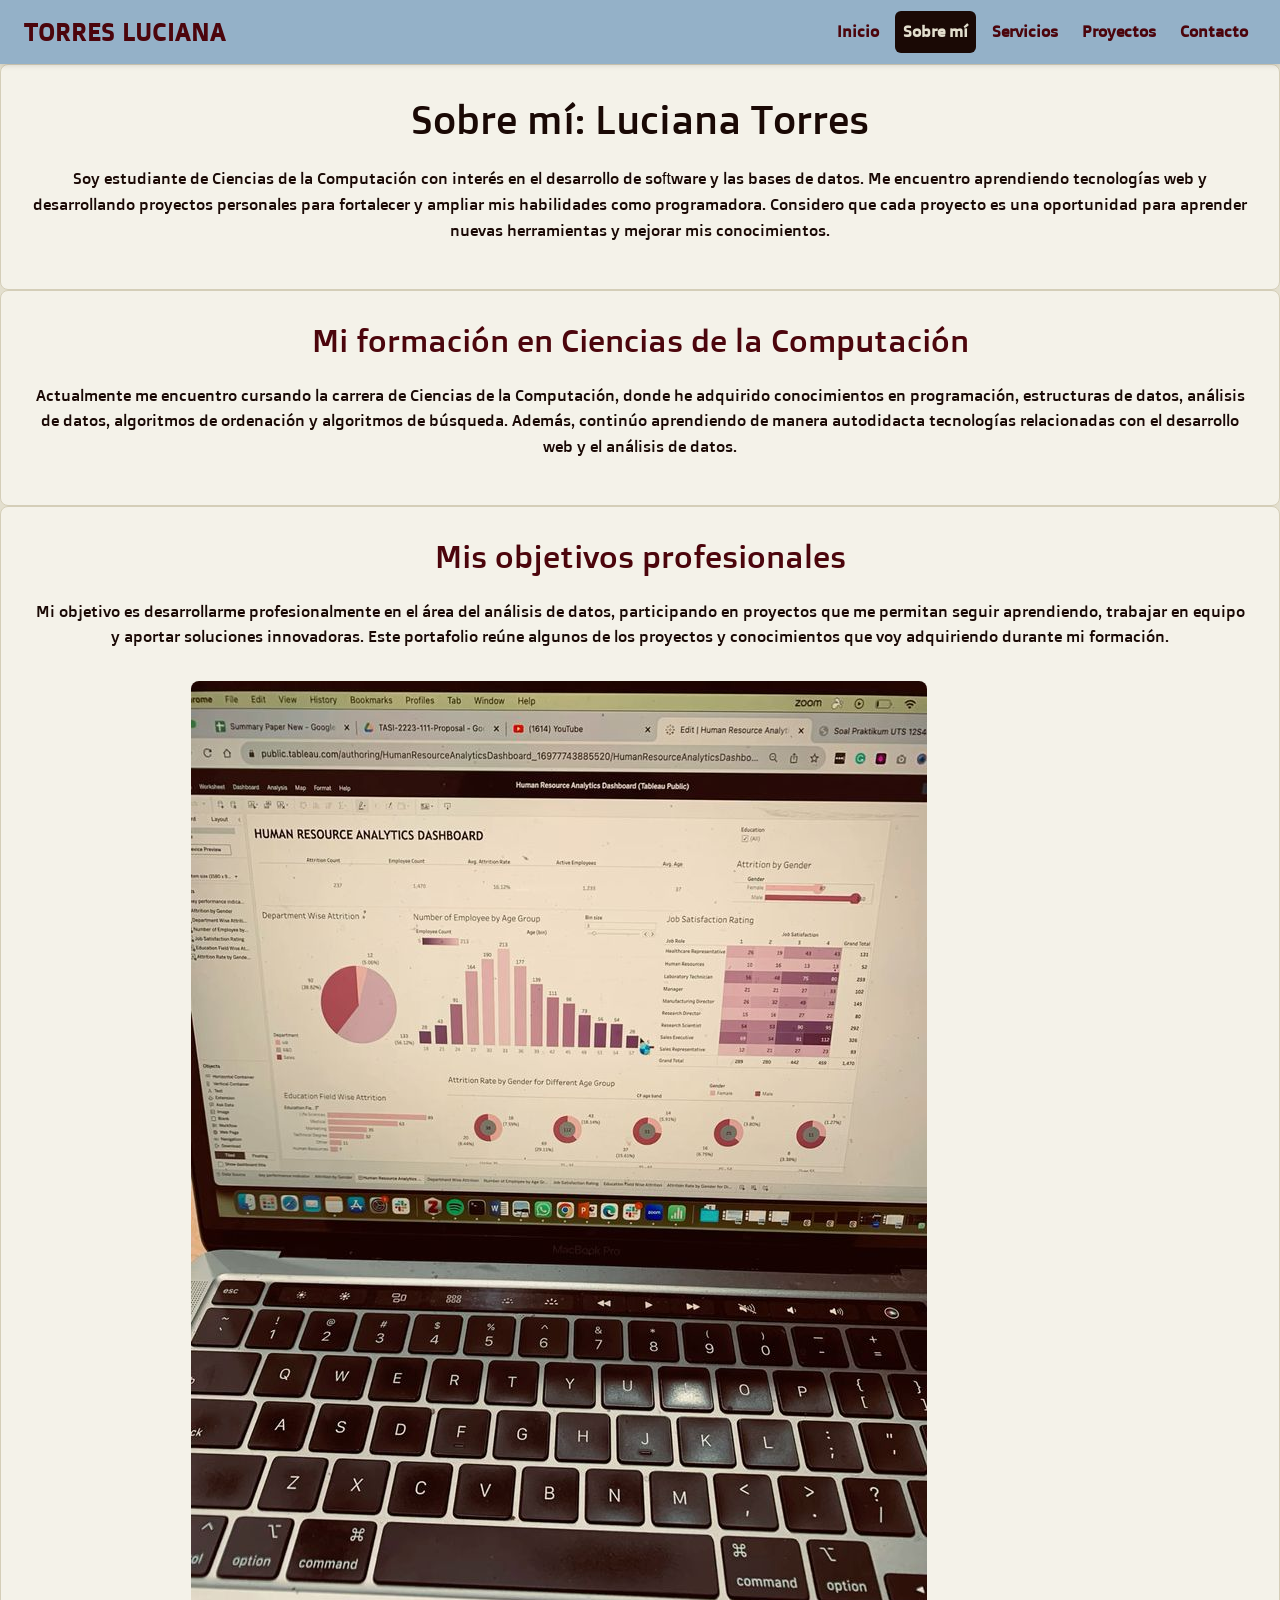
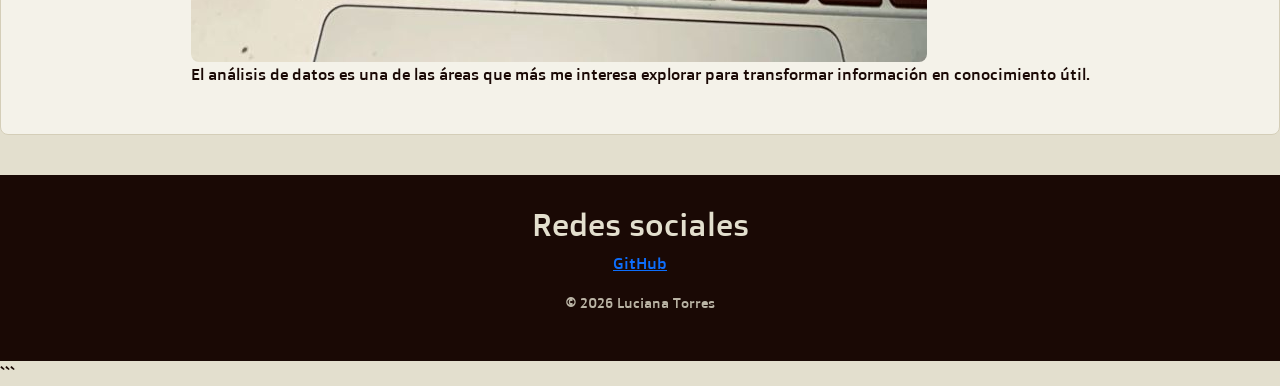
<file: pages/sobre-mi.html>
<!DOCTYPE html>
<html lang="es">
<head>
    <meta charset="UTF-8">
    <meta name="viewport" content="width=device-width, initial-scale=1.0">

    <!-- SEO -->
    <title>Sobre mí | Luciana Torres - Estudiante de Ciencias de la Computación</title>
    <meta name="description" content="Conocé a Luciana Torres, estudiante de Ciencias de la Computación interesada en programación, desarrollo de software, bases de datos, análisis de datos y desarrollo web.">
    <meta name="keywords" content="Luciana Torres, sobre mí, Ciencias de la Computación, programación, desarrollo de software, bases de datos, análisis de datos, desarrollo web">

    <!-- Librería AOS (Animate On Scroll) -->
    <link rel="stylesheet" href="https://unpkg.com/aos@next/dist/aos.css">

    <!-- Bootstrap CSS -->
    <link href="https://cdn.jsdelivr.net/npm/bootstrap@5.3.0/dist/css/bootstrap.min.css" rel="stylesheet">

    <!-- CSS propio -->
    <link rel="stylesheet" href="../styles/styles.css">
</head>

<body>

    <!-- Navegación principal -->
    <header class="sticky-top">
        <nav class="navbar navbar-expand-lg mi-navbar" aria-label="Navegación principal">
            <div class="container-fluid px-4">

                <a class="navbar-brand mi-logo" href="../index.html">
                    TORRES LUCIANA
                </a>

                <button
                    class="navbar-toggler mi-toggler"
                    type="button"
                    data-bs-toggle="collapse"
                    data-bs-target="#navbarNavSobreMi"
                    aria-controls="navbarNavSobreMi"
                    aria-expanded="false"
                    aria-label="Abrir menú de navegación">
                    <span class="navbar-toggler-icon"></span>
                </button>

                <div
                    class="collapse navbar-collapse justify-content-end"
                    id="navbarNavSobreMi">

                    <ul class="navbar-nav gap-2">

                        <li class="nav-item">
                            <a class="nav-link" href="../index.html">
                                Inicio
                            </a>
                        </li>

                        <li class="nav-item">
                            <a
                                class="nav-link active"
                                aria-current="page"
                                href="sobre-mi.html">
                                Sobre mí
                            </a>
                        </li>

                        <li class="nav-item">
                            <a class="nav-link" href="servicios.html">
                                Servicios
                            </a>
                        </li>

                        <li class="nav-item">
                            <a class="nav-link" href="proyectos.html">
                                Proyectos
                            </a>
                        </li>

                        <li class="nav-item">
                            <a class="nav-link" href="contacto.html">
                                Contacto
                            </a>
                        </li>

                    </ul>
                </div>
            </div>
        </nav>
    </header>

    <main>

        <!-- Presentación personal -->
        <section data-aos="fade-up">
            <h1>Sobre mí: Luciana Torres</h1>

            <p>
                Soy estudiante de Ciencias de la Computación con interés
                en el desarrollo de software y las bases de datos. Me encuentro
                aprendiendo tecnologías web y desarrollando proyectos personales
                para fortalecer y ampliar mis habilidades como programadora.
                Considero que cada proyecto es una oportunidad para aprender
                nuevas herramientas y mejorar mis conocimientos.
            </p>
        </section>

        <!-- Formación académica -->
        <section data-aos="fade-right" data-aos-delay="100">
            <h2>Mi formación en Ciencias de la Computación</h2>

            <p>
                Actualmente me encuentro cursando la carrera de Ciencias de la
                Computación, donde he adquirido conocimientos en programación,
                estructuras de datos, análisis de datos, algoritmos de ordenación
                y algoritmos de búsqueda. Además, continúo aprendiendo de manera
                autodidacta tecnologías relacionadas con el desarrollo web y
                el análisis de datos.
            </p>
        </section>

        <!-- Objetivos profesionales -->
        <section data-aos="fade-left" data-aos-delay="200">
            <h2>Mis objetivos profesionales</h2>

            <p>
                Mi objetivo es desarrollarme profesionalmente en el área del
                análisis de datos, participando en proyectos que me permitan
                seguir aprendiendo, trabajar en equipo y aportar soluciones
                innovadoras. Este portafolio reúne algunos de los proyectos
                y conocimientos que voy adquiriendo durante mi formación.
            </p>

            <figure data-aos="zoom-in" data-aos-delay="300">

                <img
                    src="../image/objetivos-analisis-datos.jpg"
                    alt="Visualización de datos y métricas de análisis en una pantalla"
                    loading="lazy">

                <figcaption>
                    El análisis de datos es una de las áreas que más me interesa
                    explorar para transformar información en conocimiento útil.
                </figcaption>

            </figure>
        </section>

    </main>

    <!-- Pie de página -->
    <footer>

        <div class="redes">
            <h2>Redes sociales</h2>

            <a
                href="https://github.com/luciana-torres"
                target="_blank"
                rel="noopener noreferrer"
                aria-label="Visitar perfil de Luciana Torres en GitHub">
                GitHub
            </a>
        </div>

        <p class="copyright">
            &copy; 2026 Luciana Torres
        </p>

    </footer>

    <!-- Bootstrap JS -->
    <script src="https://cdn.jsdelivr.net/npm/bootstrap@5.3.0/dist/js/bootstrap.bundle.min.js"></script>

    <!-- AOS JS -->
    <script src="https://unpkg.com/aos@next/dist/aos.js"></script>

    <script>
        AOS.init({
            duration: 800,
            once: true
        });
    </script>

</body>
</html>
```
</file>
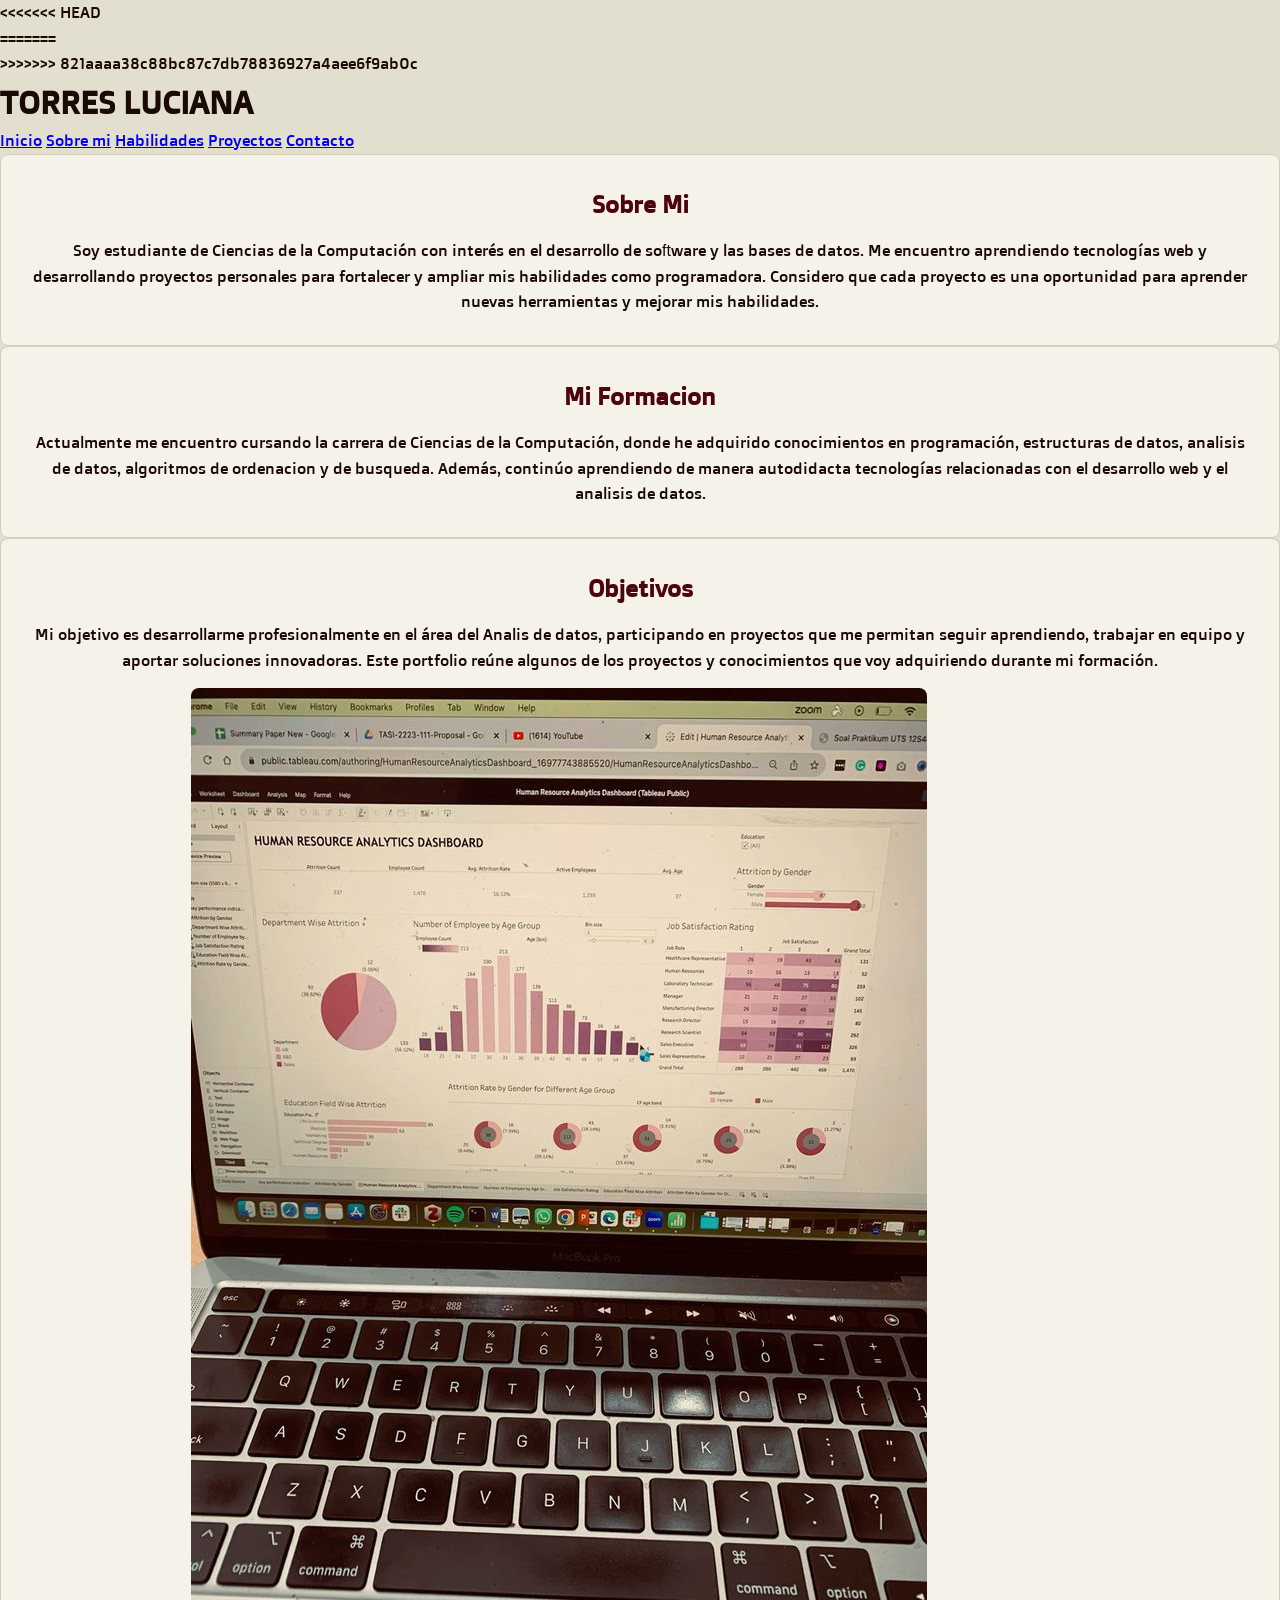
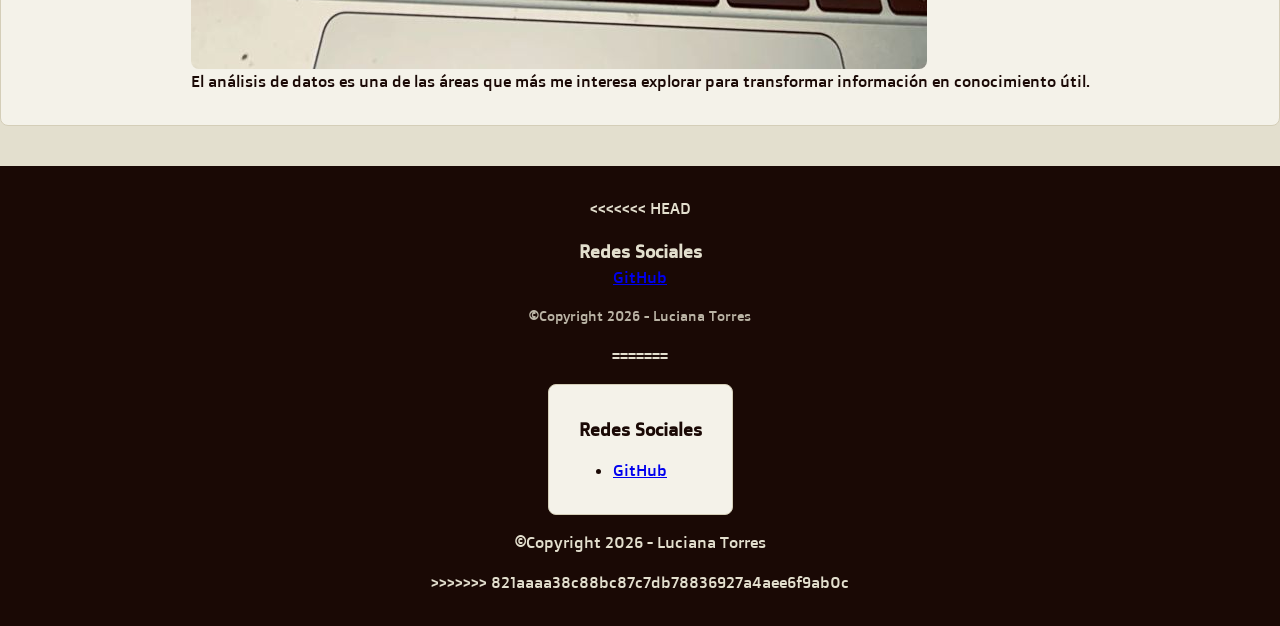
<file: pages/sobre_mi.html>
<!DOCTYPE html>
<html lang="es">
<head>
    <meta charset="UTF-8">
    <meta name="viewport" content="width=device-width, initial-scale=1.0">
    <title>TORRES LUCIANA |Portafolio personal</title>
<<<<<<< HEAD

    <!-- Enlace a archivo CSS externo -->
    <link rel="stylesheet" href="../styles/styles.css">

</head>
<body>
    <header class="cabecera">
=======
</head>
<body>
    <header>
>>>>>>> 821aaaa38c88bc87c7db78836927a4aee6f9ab0c
        <h1>
            TORRES LUCIANA
        </h1>

        <nav>
            <a href="../index.html">Inicio</a>
            <a href="#">Sobre mi</a>
            <a href="habilidades.html">Habilidades</a>
            <a href="proyectos.html">Proyectos</a>
            <a href="contacto.html">Contacto</a>
        </nav>
    </header>

    <main>
    <section>
        <h2>Sobre Mi</h2>
        <p>Soy estudiante de Ciencias de la Computación con interés en el desarrollo de software y las bases de datos. Me encuentro aprendiendo tecnologías web y desarrollando proyectos personales para fortalecer y ampliar mis habilidades como programadora. Considero que cada proyecto es una oportunidad para aprender nuevas herramientas y mejorar mis habilidades.

        </p>
    </section>

    <section>
        <h2>Mi Formacion</h2>
        <p>
            Actualmente me encuentro cursando la carrera de Ciencias de la Computación, donde he
            adquirido conocimientos en programación, estructuras de datos, analisis de datos, algoritmos de ordenacion y de busqueda. Además, continúo aprendiendo de manera autodidacta
            tecnologías relacionadas con el desarrollo web y el analisis de datos.
        </p>
    </section>

    <section>
        <h2>Objetivos</h2>


        <p>
            Mi objetivo es desarrollarme profesionalmente en el área del Analis de datos,
            participando en proyectos que me permitan seguir aprendiendo, trabajar en equipo y
            aportar soluciones innovadoras. Este portfolio reúne algunos de los proyectos y
            conocimientos que voy adquiriendo durante mi formación.
        </p>

        <figure>
            <img src="../image/objetivo.jpg" alt="Gráfico con visualizaciones de datos y métricas de análisis en una pantalla">
            <figcaption>El análisis de datos es una de las áreas que más me interesa explorar para transformar información en conocimiento útil.</figcaption>
        </figure>
    </section>
    </main>

    <footer>
<<<<<<< HEAD
        <div class="redes">
            <h3>Redes Sociales</h3>
            <a href="https://github.com/luciana-torres" target="_blank">GitHub</a>
        </div>
        
        <p class="copyright">&copy;Copyright 2026 - Luciana Torres</p>
=======
        <section>
            <h3>Redes Sociales</h3>
            <ul>
                <li><a href="https://github.com/luciana-torres" target="_blank">GitHub</a></li>
            </ul>

        </section>

        <p>©Copyright 2026 - Luciana Torres</p>

>>>>>>> 821aaaa38c88bc87c7db78836927a4aee6f9ab0c
    </footer>
</body>
</html>
</file>
<file: styles/styles.css>
@import url("https://fonts.googleapis.com/css2?family=Doppio+One&display=swap");
.tarjeta-servicio {
  background-color: #f4f2e9;
  color: #1A0905;
  border: 1px solid #d4ceb8;
  border-radius: 8px;
  transition: all 0.3s ease;
}

.tarjeta-proyecto, .tarjeta-servicio {
  transition: all 0.3s ease;
}
.tarjeta-proyecto:hover, .tarjeta-servicio:hover {
  transform: translateY(-4px);
  box-shadow: 0 6px 12px rgba(0, 0, 0, 0.1);
}

.btn-mi-estilo, .btn-secundario {
  display: inline-block;
  padding: 8px 15px;
  border-radius: 4px;
  border: none;
  font-family: "Doppio One", Tahoma, Geneva, Verdana, sans-serif;
  text-decoration: none;
  cursor: pointer;
  transition: all 0.3s ease;
}
.btn-mi-estilo:hover, .btn-secundario:hover {
  transform: translateY(-2px);
  box-shadow: 0 4px 8px rgba(0, 0, 0, 0.15);
}

body {
  font-family: "Doppio One", Tahoma, Geneva, Verdana, sans-serif;
  line-height: 1.6;
}

* {
  margin: 0;
  padding: 0;
  box-sizing: border-box;
}

body {
  background-color: #E3DFCE;
  color: #1A0905;
}

img {
  max-width: 100%;
  height: auto;
  display: block;
  border-radius: 8px;
}

section {
  display: flex;
  flex-direction: column;
  align-items: center;
  background-color: #f4f2e9;
  color: #1A0905;
  text-align: center;
  padding: 30px;
  border-radius: 8px;
  border: 1px solid #d4ceb8;
  gap: 15px;
}
section h2 {
  color: #4C050C;
}

header {
  position: relative;
  z-index: 1030;
}

.mi-navbar {
  background-color: #94B1C8 !important;
  box-shadow: 0 2px 5px rgba(0, 0, 0, 0.1);
}
.mi-navbar .mi-logo {
  color: #4C050C !important;
  font-weight: 700;
  font-size: 1.5rem;
  letter-spacing: 1px;
  transition: transform 0.3s ease, color 0.3s ease;
}
.mi-navbar .mi-logo:hover, .mi-navbar .mi-logo:focus {
  color: #1A0905 !important;
  transform: scale(1.02);
}
.mi-navbar .nav-link {
  color: #4C050C !important;
  font-weight: 600;
  padding: 8px 12px;
  border-radius: 6px;
  transition: all 0.3s ease;
}
.mi-navbar .nav-link:hover, .mi-navbar .nav-link:focus {
  color: #E3DFCE !important;
  background-color: #4C050C;
  outline: none;
}
.mi-navbar .nav-link:active, .mi-navbar .nav-link.active {
  color: #E3DFCE !important;
  background-color: #1A0905;
}
.mi-navbar .mi-toggler {
  border-color: #4C050C !important;
}

@media (max-width: 991px) {
  .mi-navbar .navbar-nav {
    padding-top: 15px;
    padding-bottom: 10px;
  }
  .mi-navbar .nav-link {
    text-align: center;
  }
}
main.main-inicio {
  padding: 20px;
  display: grid;
  gap: 20px;
  grid-template-columns: 1fr;
  grid-template-areas: "hero" "sobre-mi" "proyectos" "contacto";
}

.seccion-hero {
  grid-area: hero;
}

.seccion-sobre-mi {
  grid-area: sobre-mi;
}

.seccion-proyectos {
  grid-area: proyectos;
}

.seccion-contacto {
  grid-area: contacto;
}

.link-contacto {
  color: #4C050C;
  font-weight: 600;
  text-decoration: underline;
  transition: color 0.3s ease;
}
.link-contacto:hover, .link-contacto:focus {
  color: #94B1C8;
  outline: none;
}
.link-contacto:active {
  color: #1A0905;
}

.main-proyectos {
  padding: 20px;
  display: flex;
  flex-direction: column;
  gap: 25px;
  max-width: 1100px;
  margin: 0 auto;
}

.galeria-proyectos {
  display: grid;
  grid-template-columns: 1fr;
  gap: 20px;
  width: 100%;
}

.main-servicios {
  max-width: 1200px;
  margin: 0 auto;
}

.seccion-intro-servicios {
  background-color: transparent;
  border: none;
  padding: 0;
  text-align: center;
}
.seccion-intro-servicios h1 {
  color: #4C050C;
}
.seccion-intro-servicios p {
  max-width: 750px;
}

@media (min-width: 1024px) {
  main.main-inicio {
    grid-template-columns: 2fr 1fr;
    grid-template-areas: "hero hero" "sobre-mi contacto" "proyectos proyectos";
    gap: 30px;
    max-width: 1200px;
    margin: 0 auto;
  }
  .galeria-proyectos {
    grid-template-columns: repeat(2, 1fr);
    gap: 25px;
  }
  main.main-inicio section {
    text-align: left;
    align-items: flex-start;
  }
}
@media (max-width: 767px) {
  .main-servicios {
    padding-left: 20px;
    padding-right: 20px;
  }
}
footer {
  display: flex;
  flex-direction: column;
  align-items: center;
  background-color: #1A0905;
  color: #E3DFCE;
  text-align: center;
  padding: 30px 20px;
  margin-top: 40px;
  gap: 15px;
}
footer h3 {
  color: inherit;
  font-size: 1.1rem;
}
footer .copyright {
  font-size: 0.9rem;
  color: inherit;
  opacity: 0.8;
}

.link-footer {
  color: #94B1C8;
  text-decoration: none;
  font-weight: 600;
  padding: 4px 8px;
  border-radius: 4px;
  transition: all 0.3s ease;
}
.link-footer:hover, .link-footer:focus {
  color: #E3DFCE;
  background-color: rgba(148, 177, 200, 0.2);
}

.btn-mi-estilo {
  background-color: #4C050C;
  color: #E3DFCE;
  border-radius: 6px;
}
.btn-mi-estilo:hover {
  background-color: #1A0905;
  color: #E3DFCE;
}
.btn-mi-estilo:focus {
  box-shadow: 0 0 0 3px rgba(76, 5, 12, 0.4);
  outline: none;
}
.btn-mi-estilo:active {
  transform: translateY(0);
  background-color: #000;
}

.btn-secundario {
  background-color: #94B1C8;
  color: #1A0905;
}
.btn-secundario:hover {
  background-color: rgb(38.2244008715%, 54.9673202614%, 68.2461873638%);
  color: #fff;
}

.tarjeta-proyecto {
  background-color: #E3DFCE;
  padding: 20px;
  border-radius: 8px;
  border: 1px solid #94B1C8;
}

.tarjeta-servicio {
  padding: 20px;
  display: flex;
  flex-direction: column;
}
@media (min-width: 768px) {
  .tarjeta-servicio {
    padding: 25px;
  }
}
.tarjeta-servicio h2 {
  color: #4C050C;
  margin-bottom: 15px;
  font-size: 1.5rem;
}
.tarjeta-servicio ul {
  margin-bottom: 0;
  padding-left: 20px;
  flex-grow: 1;
}
.tarjeta-servicio li {
  margin-bottom: 8px;
}
.tarjeta-servicio figure {
  margin-top: 20px;
}
.tarjeta-servicio img {
  max-width: 100%;
}
@media (min-width: 768px) {
  .tarjeta-servicio img {
    max-width: 300px;
  }
}
.tarjeta-servicio .figure-caption {
  color: #555;
  font-size: 0.85rem;
}

@keyframes relucirCaption {
  from {
    opacity: 0;
    transform: translateY(10px);
  }
  to {
    opacity: 1;
    transform: translateY(0);
  }
}
.carousel-inner {
  background-color: #f4f2e9;
  border: 1px solid #d4ceb8;
  border-radius: 8px;
  overflow: hidden;
}

.img-carousel {
  max-height: 400px;
  object-fit: cover;
}

.caption-custom {
  background-color: rgba(26, 9, 5, 0.75);
  border-radius: 8px;
  padding: 10px;
  animation: relucirCaption 0.5s ease-out forwards;
}

.carousel-indicators [data-bs-target] {
  background-color: #4C050C;
}

/*# sourceMappingURL=styles.css.map */
</file>
